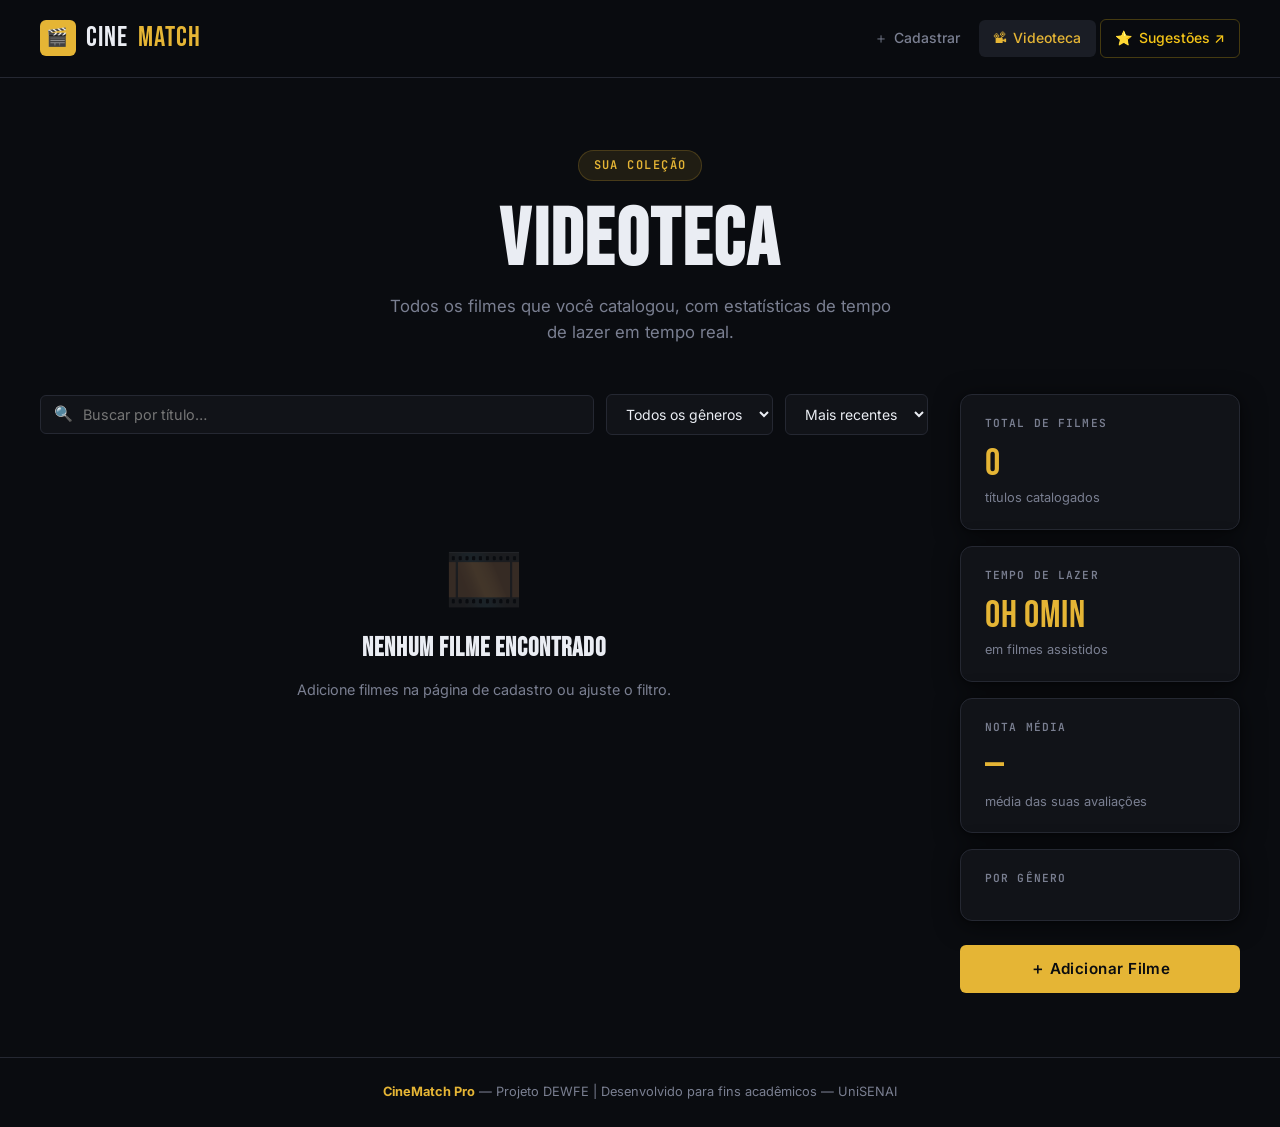
<file: catalogo.html>
<!DOCTYPE html>
<html lang="pt-BR">
<head>
  <meta charset="UTF-8">
  <meta name="viewport" content="width=device-width, initial-scale=1.0">
  <meta name="description" content="CineMatch Pro — Sua videoteca pessoal com estatísticas e visualização de trailers.">
  <title>CineMatch Pro — Videoteca</title>
  <link rel="stylesheet" href="css/style.css">
</head>
<body>

  <!-- ══ Cabeçalho com Navegação ══════════════════ -->
  <header class="site-header" role="banner">
    <nav class="container nav-inner" aria-label="Navegação principal">
      <a href="index.html" class="logo" aria-label="CineMatch Pro — página inicial">
        <span class="logo-icon" aria-hidden="true">🎬</span>
        Cine<span>Match</span>
      </a>
      <ul class="nav-links" role="list">
        <li>
          <a href="index.html">
            <span aria-hidden="true">＋</span> Cadastrar
          </a>
        </li>
        <li>
          <a href="catalogo.html" class="active" aria-current="page">
            <span aria-hidden="true">📽</span> Videoteca
          </a>
        </li>
        <li>
          <a href="https://www.imdb.com/chart/top/" target="_blank" rel="noopener noreferrer" class="nav-imdb" aria-label="IMDb Top 250 — abre em nova aba">
            <span aria-hidden="true">⭐</span> Sugestões ↗
          </a>
        </li>
      </ul>
    </nav>
  </header>

  <!-- ══ Conteúdo Principal ═══════════════════════ -->
  <main role="main">
    <div class="container">

      <!-- Hero -->
      <section class="page-hero" aria-labelledby="hero-cat">
        <span class="eyebrow">Sua coleção</span>
        <h1 id="hero-cat">Videoteca</h1>
        <p>Todos os filmes que você catalogou, com estatísticas de tempo de lazer em tempo real.</p>
      </section>

      <!-- Layout: catálogo + painel lateral -->
      <div class="catalog-layout">

        <!-- Coluna principal: grid de filmes -->
        <section aria-labelledby="sec-catalogo">
          <h2 id="sec-catalogo" class="sr-only">Catálogo de filmes</h2>

          <!-- Controles de busca e filtro -->
          <div class="catalog-controls" role="search">
            <div class="search-box">
              <span class="search-icon" aria-hidden="true">🔍</span>
              <input
                type="search"
                id="busca"
                placeholder="Buscar por título…"
                aria-label="Buscar filmes por título"
                autocomplete="off"
              >
            </div>
            <select
              id="filtro-genero"
              class="filter-select"
              aria-label="Filtrar por gênero"
            >
              <option value="">Todos os gêneros</option>
            </select>
            <select
              id="filtro-ordem"
              class="filter-select"
              aria-label="Ordenar catálogo"
            >
              <option value="recente">Mais recentes</option>
              <option value="nota-desc">Maior nota</option>
              <option value="nota-asc">Menor nota</option>
              <option value="ano-desc">Mais novos</option>
              <option value="titulo-az">A → Z</option>
            </select>
          </div>

          <!-- Grade de cards gerada via JS -->
          <div
            id="cards-grid"
            class="cards-grid"
            role="list"
            aria-label="Lista de filmes cadastrados"
            aria-live="polite"
          >
            <!-- Filmes injetados dinamicamente por display.js -->
          </div>
        </section>

        <!-- Painel lateral: estatísticas -->
        <aside class="stats-panel" aria-labelledby="stats-titulo">
          <h2 id="stats-titulo" class="sr-only">Painel de estatísticas</h2>

          <!-- Total de filmes -->
          <div class="stat-card">
            <h3>Total de filmes</h3>
            <div class="stat-value" id="stat-total" aria-live="polite">0</div>
            <p class="stat-label">títulos catalogados</p>
          </div>

          <!-- Tempo total -->
          <div class="stat-card">
            <h3>Tempo de lazer</h3>
            <div class="stat-value" id="stat-horas" aria-live="polite">0h 0min</div>
            <p class="stat-label">em filmes assistidos</p>
          </div>

          <!-- Nota média -->
          <div class="stat-card">
            <h3>Nota média</h3>
            <div class="stat-value" id="stat-nota" aria-live="polite">—</div>
            <p class="stat-label">média das suas avaliações</p>
          </div>

          <!-- Por gênero -->
          <div class="stat-card">
            <h3>Por gênero</h3>
            <ul
              id="genre-list"
              class="genre-list"
              aria-label="Distribuição de filmes por gênero"
            >
              <!-- Preenchido via display.js -->
            </ul>
          </div>

          <!-- Link para cadastro -->
          <a href="index.html" class="btn btn-primary" aria-label="Adicionar novo filme ao catálogo">
            ＋ Adicionar Filme
          </a>
        </aside>

      </div>
    </div>
  </main>

  <!-- ══ Modal de Trailer ══════════════════════════ -->
  <div
    id="modal-overlay"
    class="modal-overlay"
    role="dialog"
    aria-modal="true"
    aria-labelledby="modal-titulo"
    aria-hidden="true"
  >
    <div class="modal-box">
      <div class="modal-header">
        <h2 id="modal-titulo">Trailer</h2>
        <button id="btn-fechar-modal" class="btn-close" aria-label="Fechar modal do trailer">✕</button>
      </div>
      <div class="modal-video">
        <iframe
          id="modal-iframe"
          src=""
          title="Trailer do filme"
          allow="accelerometer; autoplay; clipboard-write; encrypted-media; gyroscope; picture-in-picture"
          allowfullscreen
        ></iframe>
      </div>
    </div>
  </div>

  <!-- ══ Rodapé ════════════════════════════════════ -->
  <footer class="site-footer" role="contentinfo">
    <p>
      <strong>CineMatch Pro</strong> — Projeto DEWFE |
      Desenvolvido para fins acadêmicos — UniSENAI
    </p>
  </footer>

  <!-- SR only utility -->
  <style>.sr-only{position:absolute;width:1px;height:1px;padding:0;margin:-1px;overflow:hidden;clip:rect(0,0,0,0);white-space:nowrap;border:0}</style>

  <script src="js/display.js"></script>

</body>
</html>
</file>
<file: css/style.css>
/* =============================================
   CineMatch Pro — Folha de Estilos Unificada
   ============================================= */

@import url('https://fonts.googleapis.com/css2?family=Bebas+Neue&family=Inter:wght@300;400;500;600;700&family=JetBrains+Mono:wght@400;600&display=swap');

/* ─── Tokens ─────────────────────────────────── */
:root {
  --clr-bg:         #0a0c10;
  --clr-surface:    #111318;
  --clr-surface-2:  #1a1d25;
  --clr-border:     #252832;
  --clr-accent:     #e5b535;
  --clr-accent-dim: #b8902a;
  --clr-text:       #eaedf3;
  --clr-muted:      #7a7f91;
  --clr-danger:     #e55353;

  --font-display: 'Bebas Neue', sans-serif;
  --font-body:    'Inter', sans-serif;
  --font-mono:    'JetBrains Mono', monospace;

  --radius-sm: 6px;
  --radius-md: 12px;
  --radius-lg: 20px;

  --shadow-card: 0 4px 24px rgba(0,0,0,.55), 0 1px 4px rgba(0,0,0,.35);
  --shadow-glow: 0 0 32px rgba(229, 181, 53, .18);

  --transition: 220ms cubic-bezier(.4,0,.2,1);
  --max-w: 1280px;
}

/* ─── Reset ──────────────────────────────────── */
*, *::before, *::after { box-sizing: border-box; margin: 0; padding: 0; }

html { scroll-behavior: smooth; }

body {
  background-color: var(--clr-bg);
  color: var(--clr-text);
  font-family: var(--font-body);
  font-size: 1rem;
  line-height: 1.6;
  min-height: 100vh;
}

img { display: block; max-width: 100%; }
a  { color: inherit; text-decoration: none; }

/* ─── Container ─────────────────────────────── */
.container {
  max-width: var(--max-w);
  margin-inline: auto;
  padding-inline: clamp(1rem, 4vw, 2.5rem);
}

/* ─── Header / Nav ──────────────────────────── */
.site-header {
  position: sticky;
  top: 0;
  z-index: 100;
  background: rgba(10, 12, 16, .85);
  backdrop-filter: blur(14px);
  border-bottom: 1px solid var(--clr-border);
}

.nav-inner {
  display: flex;
  align-items: center;
  justify-content: space-between;
  gap: 1.5rem;
  padding-block: 1rem;
}

.logo {
  display: flex;
  align-items: center;
  gap: .6rem;
  font-family: var(--font-display);
  font-size: 1.75rem;
  letter-spacing: .04em;
  color: var(--clr-text);
  flex-shrink: 0;
}

.logo span {
  color: var(--clr-accent);
}

.logo-icon {
  width: 36px;
  height: 36px;
  background: var(--clr-accent);
  border-radius: var(--radius-sm);
  display: flex;
  align-items: center;
  justify-content: center;
  font-size: 1.1rem;
}

.nav-links {
  display: flex;
  align-items: center;
  gap: .25rem;
  list-style: none;
}

.nav-links a {
  display: flex;
  align-items: center;
  gap: .4rem;
  padding: .45rem .9rem;
  border-radius: var(--radius-sm);
  font-size: .875rem;
  font-weight: 500;
  color: var(--clr-muted);
  transition: color var(--transition), background var(--transition);
}

.nav-links a:hover,
.nav-links a.active {
  color: var(--clr-text);
  background: var(--clr-surface-2);
}

.nav-links a.active {
  color: var(--clr-accent);
}

.nav-links .nav-imdb {
  color: #f5c518;
  border: 1px solid rgba(245, 197, 24, .25);
}

.nav-links .nav-imdb:hover {
  background: rgba(245, 197, 24, .08);
  color: #f5c518;
}

/* ─── Hero / Page Title ─────────────────────── */
.page-hero {
  padding-block: clamp(2.5rem, 6vw, 4.5rem) clamp(2rem, 4vw, 3rem);
  text-align: center;
}

.page-hero .eyebrow {
  display: inline-block;
  font-family: var(--font-mono);
  font-size: .75rem;
  font-weight: 600;
  letter-spacing: .12em;
  text-transform: uppercase;
  color: var(--clr-accent);
  background: rgba(229, 181, 53, .1);
  border: 1px solid rgba(229, 181, 53, .2);
  border-radius: 99px;
  padding: .3rem .9rem;
  margin-bottom: 1.25rem;
}

.page-hero h1 {
  font-family: var(--font-display);
  font-size: clamp(2.5rem, 7vw, 5rem);
  line-height: 1;
  letter-spacing: .03em;
  color: var(--clr-text);
  margin-bottom: .75rem;
}

.page-hero p {
  font-size: 1.05rem;
  color: var(--clr-muted);
  max-width: 520px;
  margin-inline: auto;
}

/* ─── Formulário ─────────────────────────────── */
.form-layout {
  display: grid;
  grid-template-columns: 1fr 360px;
  gap: 2rem;
  align-items: start;
  padding-bottom: 4rem;
}

.form-card {
  background: var(--clr-surface);
  border: 1px solid var(--clr-border);
  border-radius: var(--radius-lg);
  padding: clamp(1.5rem, 3vw, 2.5rem);
  box-shadow: var(--shadow-card);
}

.form-card h2 {
  font-family: var(--font-display);
  font-size: 1.6rem;
  letter-spacing: .04em;
  margin-bottom: 1.75rem;
  display: flex;
  align-items: center;
  gap: .5rem;
}

.form-card h2::after {
  content: '';
  flex: 1;
  height: 1px;
  background: var(--clr-border);
  margin-left: .5rem;
}

.form-group {
  margin-bottom: 1.25rem;
}

.form-group label {
  display: block;
  font-size: .8rem;
  font-weight: 600;
  letter-spacing: .07em;
  text-transform: uppercase;
  color: var(--clr-muted);
  margin-bottom: .5rem;
}

.form-group input,
.form-group select,
.form-group textarea {
  width: 100%;
  background: var(--clr-bg);
  border: 1px solid var(--clr-border);
  border-radius: var(--radius-sm);
  color: var(--clr-text);
  font-family: var(--font-body);
  font-size: .95rem;
  padding: .7rem 1rem;
  transition: border-color var(--transition), box-shadow var(--transition);
  outline: none;
}

.form-group input:focus,
.form-group select:focus,
.form-group textarea:focus {
  border-color: var(--clr-accent);
  box-shadow: 0 0 0 3px rgba(229, 181, 53, .15);
}

.form-group input::placeholder,
.form-group textarea::placeholder {
  color: var(--clr-muted);
  opacity: .6;
}

.form-group select option {
  background: var(--clr-surface);
}

.form-group textarea {
  resize: vertical;
  min-height: 90px;
}

.form-row {
  display: grid;
  grid-template-columns: 1fr 1fr;
  gap: 1rem;
}

.btn {
  display: inline-flex;
  align-items: center;
  justify-content: center;
  gap: .5rem;
  padding: .75rem 1.75rem;
  border-radius: var(--radius-sm);
  font-family: var(--font-body);
  font-size: .95rem;
  font-weight: 600;
  cursor: pointer;
  border: none;
  transition: background var(--transition), transform var(--transition), box-shadow var(--transition);
}

.btn-primary {
  background: var(--clr-accent);
  color: #0a0c10;
  width: 100%;
  margin-top: .5rem;
  letter-spacing: .03em;
}

.btn-primary:hover {
  background: var(--clr-accent-dim);
  box-shadow: var(--shadow-glow);
  transform: translateY(-1px);
}

.btn-primary:active {
  transform: translateY(0);
}

.btn-danger {
  background: rgba(229, 83, 83, .1);
  color: var(--clr-danger);
  border: 1px solid rgba(229, 83, 83, .25);
  font-size: .8rem;
  padding: .4rem .9rem;
}

.btn-danger:hover {
  background: rgba(229, 83, 83, .2);
}

/* ─── Preview Sidebar ────────────────────────── */
.preview-sidebar {
  position: sticky;
  top: 90px;
  display: flex;
  flex-direction: column;
  gap: 1.25rem;
}

.preview-card {
  background: var(--clr-surface);
  border: 1px solid var(--clr-border);
  border-radius: var(--radius-lg);
  overflow: hidden;
  box-shadow: var(--shadow-card);
}

.preview-card-img {
  width: 100%;
  aspect-ratio: 2/3;
  object-fit: cover;
  background: var(--clr-surface-2);
  display: flex;
  align-items: center;
  justify-content: center;
  font-size: 3rem;
  color: var(--clr-border);
}

.preview-card-body {
  padding: 1.25rem;
}

.preview-card-body h3 {
  font-family: var(--font-display);
  font-size: 1.3rem;
  letter-spacing: .04em;
  white-space: nowrap;
  overflow: hidden;
  text-overflow: ellipsis;
  margin-bottom: .25rem;
}

.preview-card-body p {
  font-size: .82rem;
  color: var(--clr-muted);
}

.preview-empty {
  padding: 2rem 1.25rem;
  text-align: center;
  color: var(--clr-muted);
  font-size: .9rem;
}

.preview-empty .preview-icon {
  font-size: 2.5rem;
  margin-bottom: .75rem;
  display: block;
  opacity: .4;
}

/* ─── Toast ──────────────────────────────────── */
.toast {
  position: fixed;
  bottom: 2rem;
  right: 2rem;
  background: var(--clr-surface);
  border: 1px solid var(--clr-accent);
  border-radius: var(--radius-md);
  padding: 1rem 1.5rem;
  display: flex;
  align-items: center;
  gap: .75rem;
  box-shadow: var(--shadow-card), var(--shadow-glow);
  font-size: .9rem;
  font-weight: 500;
  z-index: 999;
  transform: translateY(6px);
  opacity: 0;
  transition: opacity .3s, transform .3s;
  pointer-events: none;
}

.toast.show {
  opacity: 1;
  transform: translateY(0);
}

.toast .toast-icon { font-size: 1.2rem; }

/* ─── Catálogo / Grid ────────────────────────── */
.catalog-layout {
  display: grid;
  grid-template-columns: 1fr 280px;
  gap: 2rem;
  align-items: start;
  padding-bottom: 4rem;
}

.catalog-controls {
  display: flex;
  align-items: center;
  gap: .75rem;
  flex-wrap: wrap;
  margin-bottom: 1.75rem;
}

.search-box {
  flex: 1;
  min-width: 200px;
  position: relative;
}

.search-box input {
  width: 100%;
  background: var(--clr-surface);
  border: 1px solid var(--clr-border);
  border-radius: var(--radius-sm);
  color: var(--clr-text);
  font-family: var(--font-body);
  font-size: .9rem;
  padding: .6rem 1rem .6rem 2.6rem;
  outline: none;
  transition: border-color var(--transition);
}

.search-box input:focus {
  border-color: var(--clr-accent);
}

.search-icon {
  position: absolute;
  left: .85rem;
  top: 50%;
  transform: translateY(-50%);
  color: var(--clr-muted);
  font-size: .95rem;
  pointer-events: none;
}

.filter-select {
  background: var(--clr-surface);
  border: 1px solid var(--clr-border);
  border-radius: var(--radius-sm);
  color: var(--clr-text);
  font-family: var(--font-body);
  font-size: .875rem;
  padding: .6rem .9rem;
  outline: none;
  cursor: pointer;
  transition: border-color var(--transition);
}

.filter-select:focus {
  border-color: var(--clr-accent);
}

.filter-select option { background: var(--clr-surface); }

/* Cards Grid */
.cards-grid {
  display: grid;
  grid-template-columns: repeat(3, 1fr);
  gap: 1.5rem;
}

article.card {
  background: var(--clr-surface);
  border: 1px solid var(--clr-border);
  border-radius: var(--radius-md);
  overflow: hidden;
  box-shadow: var(--shadow-card);
  transition: transform var(--transition), box-shadow var(--transition), border-color var(--transition);
  display: flex;
  flex-direction: column;
}

article.card:hover {
  transform: translateY(-4px);
  box-shadow: var(--shadow-card), 0 12px 40px rgba(0,0,0,.4);
  border-color: rgba(229, 181, 53, .25);
}

.card-poster {
  position: relative;
  aspect-ratio: 2/3;
  overflow: hidden;
  background: var(--clr-surface-2);
}

.card-poster img {
  width: 100%;
  height: 100%;
  object-fit: cover;
  transition: transform .4s ease;
}

article.card:hover .card-poster img {
  transform: scale(1.04);
}

.card-poster-fallback {
  width: 100%;
  height: 100%;
  display: flex;
  align-items: center;
  justify-content: center;
  font-size: 4rem;
  color: var(--clr-border);
}

.card-badge {
  position: absolute;
  top: .65rem;
  right: .65rem;
  background: rgba(10, 12, 16, .85);
  border: 1px solid var(--clr-border);
  border-radius: 99px;
  font-family: var(--font-mono);
  font-size: .7rem;
  font-weight: 600;
  padding: .25rem .6rem;
  color: var(--clr-accent);
  backdrop-filter: blur(6px);
}

.card-overlay {
  position: absolute;
  inset: 0;
  background: linear-gradient(to top, rgba(10,12,16,.9) 0%, transparent 55%);
  opacity: 0;
  transition: opacity var(--transition);
  display: flex;
  align-items: flex-end;
  justify-content: center;
  padding-bottom: 1rem;
}

article.card:hover .card-overlay {
  opacity: 1;
}

.btn-trailer {
  display: inline-flex;
  align-items: center;
  gap: .4rem;
  background: var(--clr-accent);
  color: #0a0c10;
  border: none;
  border-radius: var(--radius-sm);
  font-family: var(--font-body);
  font-size: .8rem;
  font-weight: 700;
  padding: .5rem 1.1rem;
  cursor: pointer;
  transition: background var(--transition);
}

.btn-trailer:hover { background: var(--clr-accent-dim); }

.card-body {
  padding: 1rem 1.1rem 1.25rem;
  flex: 1;
  display: flex;
  flex-direction: column;
  gap: .4rem;
}

.card-title {
  font-family: var(--font-display);
  font-size: 1.15rem;
  letter-spacing: .04em;
  white-space: nowrap;
  overflow: hidden;
  text-overflow: ellipsis;
  line-height: 1.2;
}

.card-meta {
  display: flex;
  align-items: center;
  gap: .5rem;
  flex-wrap: wrap;
}

.card-meta .tag {
  font-size: .72rem;
  font-weight: 600;
  padding: .2rem .55rem;
  border-radius: 99px;
  background: var(--clr-surface-2);
  color: var(--clr-muted);
  border: 1px solid var(--clr-border);
  white-space: nowrap;
}

.card-meta .tag.genre {
  color: var(--clr-accent);
  border-color: rgba(229, 181, 53, .2);
  background: rgba(229, 181, 53, .08);
}

.card-sinopse {
  font-size: .8rem;
  color: var(--clr-muted);
  display: -webkit-box;
  -webkit-line-clamp: 2;
  -webkit-box-orient: vertical;
  overflow: hidden;
  line-height: 1.5;
  flex: 1;
}

.card-footer {
  display: flex;
  align-items: center;
  justify-content: space-between;
  margin-top: .6rem;
  padding-top: .75rem;
  border-top: 1px solid var(--clr-border);
}

.rating {
  display: flex;
  align-items: center;
  gap: .3rem;
  font-family: var(--font-mono);
  font-size: .8rem;
  font-weight: 600;
  color: var(--clr-accent);
}

/* ─── Aside / Estatísticas ───────────────────── */
aside.stats-panel {
  position: sticky;
  top: 90px;
  display: flex;
  flex-direction: column;
  gap: 1rem;
}

.stat-card {
  background: var(--clr-surface);
  border: 1px solid var(--clr-border);
  border-radius: var(--radius-md);
  padding: 1.25rem 1.5rem;
  box-shadow: var(--shadow-card);
}

.stat-card h3 {
  font-family: var(--font-mono);
  font-size: .7rem;
  font-weight: 600;
  letter-spacing: .1em;
  text-transform: uppercase;
  color: var(--clr-muted);
  margin-bottom: .75rem;
}

.stat-value {
  font-family: var(--font-display);
  font-size: 2.4rem;
  line-height: 1;
  letter-spacing: .02em;
  color: var(--clr-accent);
}

.stat-label {
  font-size: .8rem;
  color: var(--clr-muted);
  margin-top: .3rem;
}

.genre-list {
  list-style: none;
  display: flex;
  flex-direction: column;
  gap: .5rem;
}

.genre-list li {
  display: flex;
  align-items: center;
  justify-content: space-between;
  font-size: .85rem;
}

.genre-bar {
  width: 100%;
  height: 4px;
  background: var(--clr-surface-2);
  border-radius: 99px;
  margin-top: .35rem;
  overflow: hidden;
}

.genre-bar-fill {
  height: 100%;
  background: var(--clr-accent);
  border-radius: 99px;
  transition: width .6s ease;
}

.genre-count {
  font-family: var(--font-mono);
  font-size: .75rem;
  color: var(--clr-accent);
  font-weight: 600;
}

/* ─── Modal Trailer ──────────────────────────── */
.modal-overlay {
  position: fixed;
  inset: 0;
  background: rgba(0, 0, 0, .85);
  backdrop-filter: blur(8px);
  z-index: 200;
  display: flex;
  align-items: center;
  justify-content: center;
  padding: 1.5rem;
  opacity: 0;
  pointer-events: none;
  transition: opacity .25s;
}

.modal-overlay.open {
  opacity: 1;
  pointer-events: all;
}

.modal-box {
  width: 100%;
  max-width: 860px;
  background: var(--clr-surface);
  border: 1px solid var(--clr-border);
  border-radius: var(--radius-lg);
  overflow: hidden;
  box-shadow: var(--shadow-card);
  transform: scale(.95);
  transition: transform .25s;
}

.modal-overlay.open .modal-box {
  transform: scale(1);
}

.modal-header {
  display: flex;
  align-items: center;
  justify-content: space-between;
  padding: 1rem 1.5rem;
  border-bottom: 1px solid var(--clr-border);
}

.modal-header h2 {
  font-family: var(--font-display);
  font-size: 1.4rem;
  letter-spacing: .04em;
}

.btn-close {
  background: var(--clr-surface-2);
  border: 1px solid var(--clr-border);
  border-radius: var(--radius-sm);
  color: var(--clr-text);
  cursor: pointer;
  padding: .4rem .75rem;
  font-size: 1rem;
  transition: background var(--transition);
}

.btn-close:hover { background: var(--clr-border); }

.modal-video {
  position: relative;
  padding-top: 56.25%; /* 16:9 */
  background: #000;
}

.modal-video iframe {
  position: absolute;
  inset: 0;
  width: 100%;
  height: 100%;
  border: none;
}

/* ─── Empty State ────────────────────────────── */
.empty-state {
  grid-column: 1 / -1;
  text-align: center;
  padding: 4rem 2rem;
  color: var(--clr-muted);
}

.empty-state .empty-icon {
  font-size: 4rem;
  margin-bottom: 1rem;
  opacity: .3;
}

.empty-state h3 {
  font-family: var(--font-display);
  font-size: 1.6rem;
  letter-spacing: .04em;
  color: var(--clr-text);
  margin-bottom: .5rem;
}

.empty-state p { font-size: .9rem; }

/* ─── Footer ─────────────────────────────────── */
.site-footer {
  border-top: 1px solid var(--clr-border);
  padding-block: 1.5rem;
  text-align: center;
  font-size: .8rem;
  color: var(--clr-muted);
}

.site-footer strong { color: var(--clr-accent); }

/* ─── Responsividade ─────────────────────────── */
@media (max-width: 1024px) {
  .form-layout { grid-template-columns: 1fr; }
  .preview-sidebar { position: static; }
  .catalog-layout { grid-template-columns: 1fr; }
  aside.stats-panel { position: static; }
}

@media (max-width: 860px) {
  .cards-grid { grid-template-columns: repeat(2, 1fr); }
}

@media (max-width: 560px) {
  .cards-grid { grid-template-columns: 1fr; }
  .form-row { grid-template-columns: 1fr; }
  .nav-links { gap: 0; }
  .nav-links a { padding: .4rem .6rem; font-size: .8rem; }
}

/* ─── Scrollbar ──────────────────────────────── */
::-webkit-scrollbar { width: 6px; }
::-webkit-scrollbar-track { background: var(--clr-bg); }
::-webkit-scrollbar-thumb { background: var(--clr-border); border-radius: 99px; }
::-webkit-scrollbar-thumb:hover { background: var(--clr-muted); }
</file>
